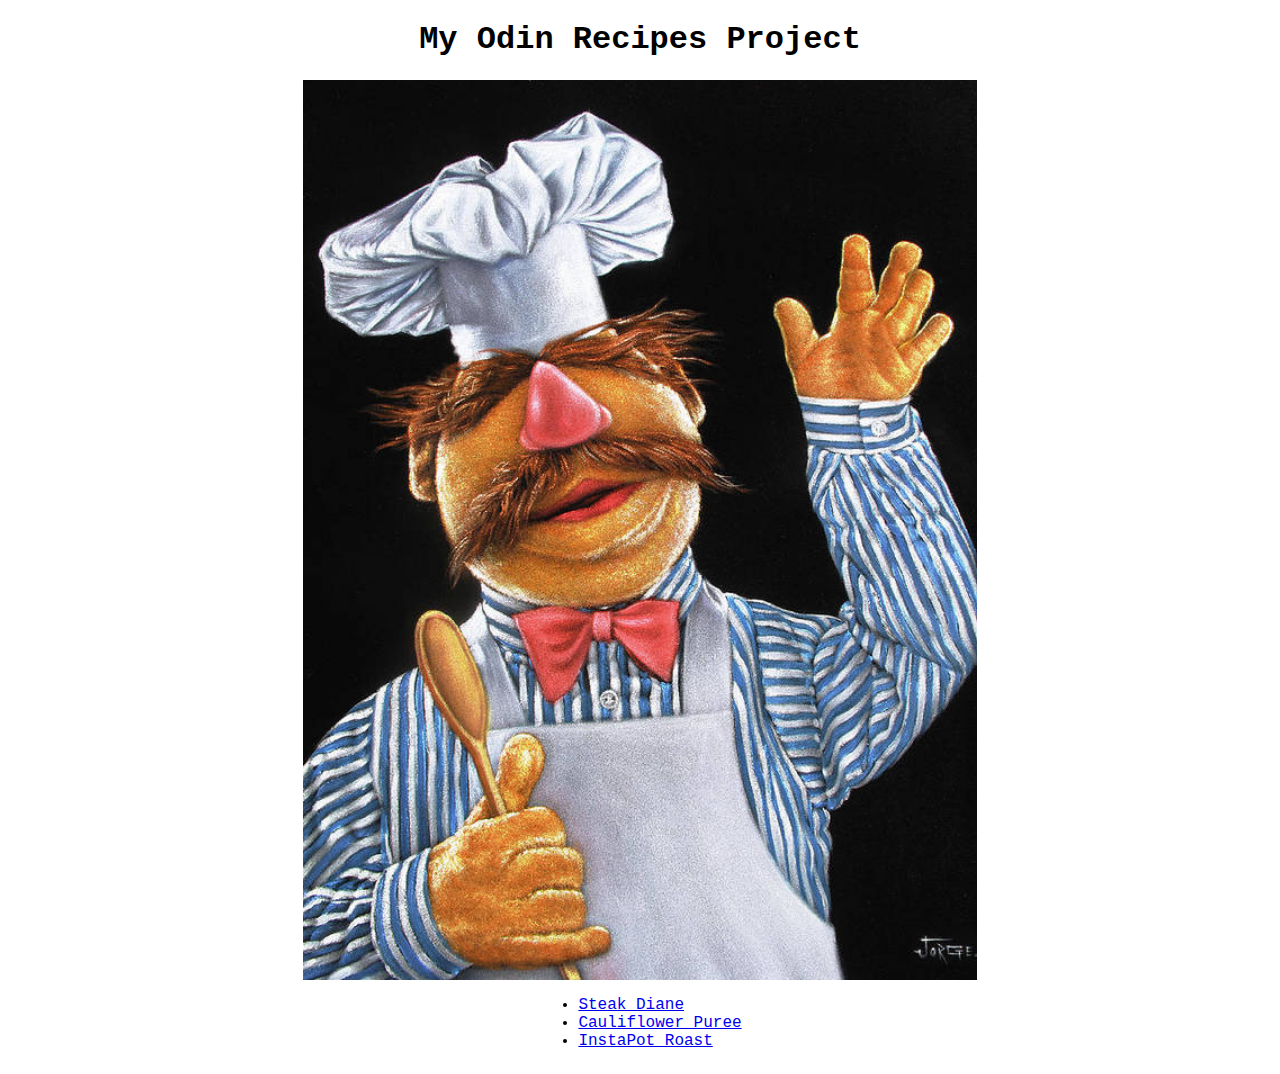
<file: index.html>
<!DOCTYPE html>

<html lang="en">
    <head>
        <meta charset="utf-8">
        <title>Odin Recipes</title>
        <link rel="stylesheet" href="style.css">
    </head>

    <body>
        <h1 class="heading">My Odin Recipes Project</h1>

        <img class="photo" src="../img/swedish-chef-jorge-terrones.jpg" alt="Moustached Muppet French Chef">

        <div class="container">
            <ul class="myUL">
                <li><a href="recipes/steakdiane.html">Steak Diane</a></li>
                <li><a href="recipes/caulpuree.html">Cauliflower Puree</a></li>    
                <li><a href="recipes/instapotroast.html">InstaPot Roast</a></li>
            </ul>
        </div>
    </body>
</html>
</file>
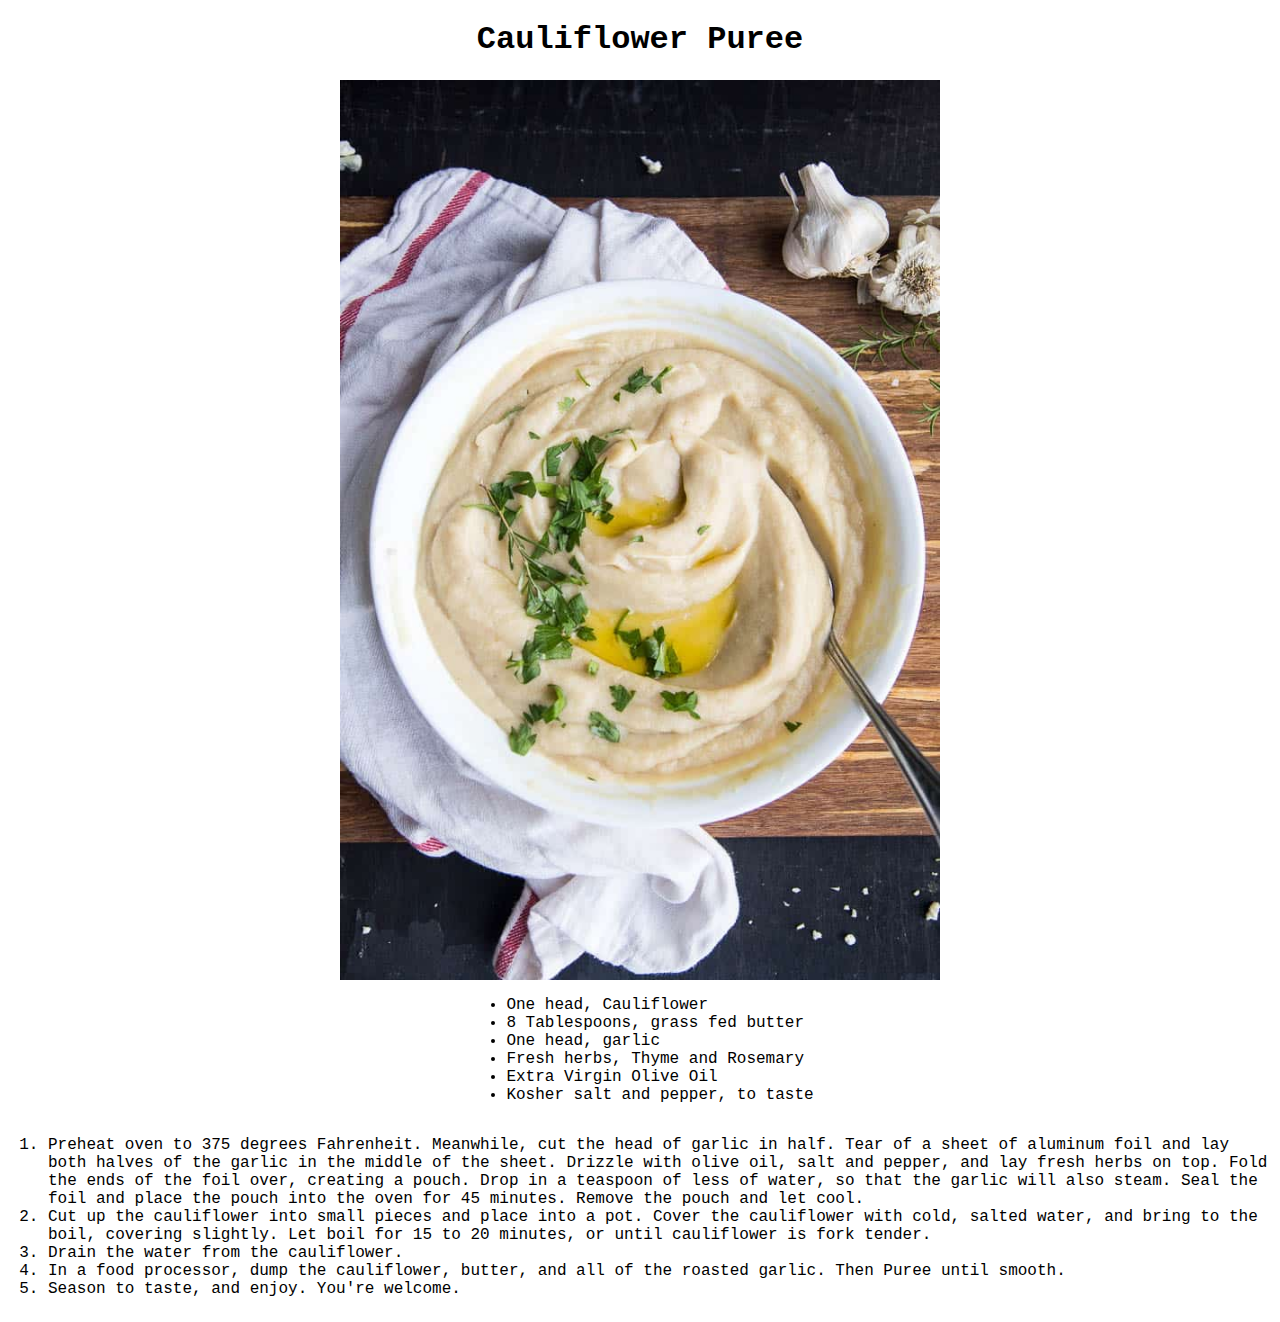
<file: recipes/caulpuree.html>
<!DOCTYPE html>

<html>
    <head lang="en">
        <meta charset="utf-8">
        <title>Cauliflower Puree</title>
        <link rel="stylesheet" href="caulpuree.css">
    </head>

    <body>
        <h1 class="header">Cauliflower Puree</h1>

        <img class="photo" src="../img/Caulpuree.jpg" alt="Smooth and creamy cauliflower puree">

        <div class="container1">
            <ul class="myUL">
                <li>One head, Cauliflower</li>
                <li>8 Tablespoons, grass fed butter</li>
                <li>One head, garlic</li>
                <li>Fresh herbs, Thyme and Rosemary</li>
                <li>Extra Virgin Olive Oil</li>
                <li>Kosher salt and pepper, to taste</li>
            </ul>
        </div>

        <div class="container2">
            <ol class="myOL">
                <li>Preheat oven to 375 degrees Fahrenheit.  Meanwhile, cut the head of garlic in half.  Tear of a sheet of aluminum foil and lay both halves of the garlic in the middle of the sheet.  Drizzle with olive oil, salt and pepper, and lay fresh herbs on top.  Fold the ends of the foil over, creating a pouch.  Drop in a teaspoon of less of water, so that the garlic will also steam.  Seal the foil and place the pouch into the oven for 45 minutes.  Remove the pouch and let cool.</li>
                <li>Cut up the cauliflower into small pieces and place into a pot.  Cover the cauliflower with cold, salted water, and bring to the boil, covering slightly.  Let boil for 15 to 20 minutes, or until cauliflower is fork tender.</li>
                <li>Drain the water from the cauliflower.</li>
                <li>In a food processor, dump the cauliflower, butter, and all of the roasted garlic.  Then Puree until smooth.</li>
                <li>Season to taste, and enjoy.  You're welcome.</li>
            </ol>
        </div>
    </body>
</html>
</file>
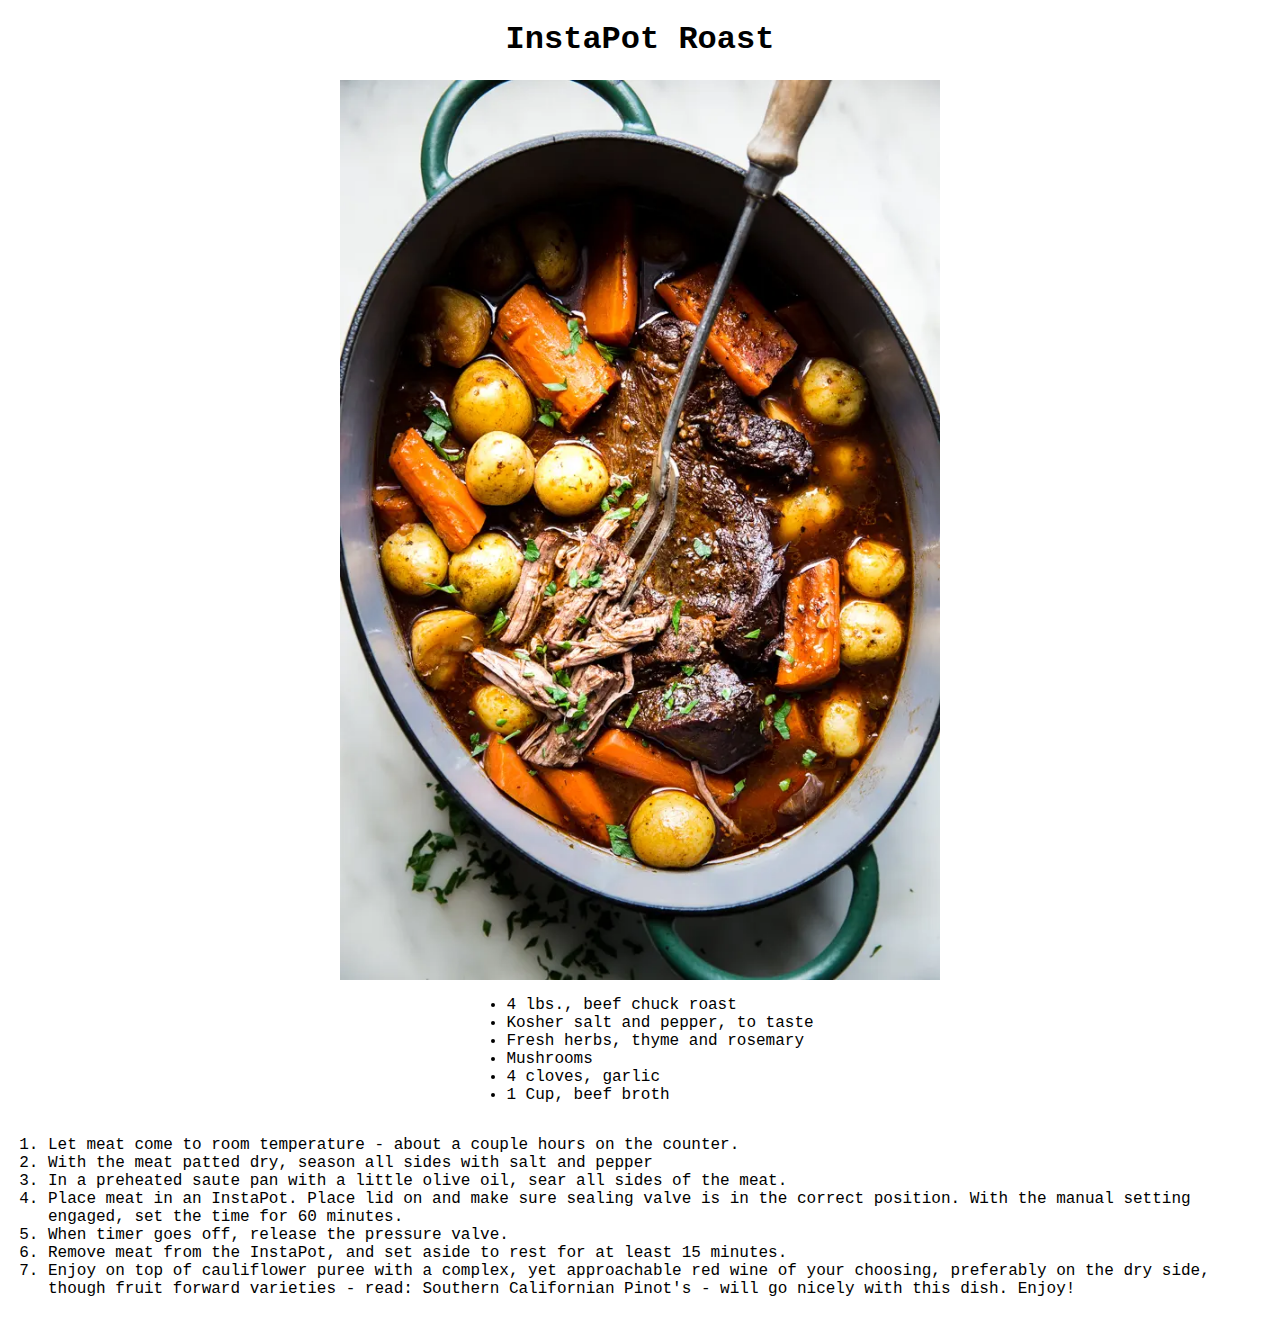
<file: recipes/instapotroast.html>
<!DOCTYPE html>

<html lang="en">
    <head>
        <meta charset="utf-8">
        <title>InstaPot Roast</title>
        <link rel="stylesheet" href="instapotroast.css">
    </head>

    <body>
        <h1 class="header">InstaPot Roast</h1>
        
        <img class="photo" src="../img/potroast.jpg" alt="Delicious Pot Roast in a Pot">

        <div class="container1">
            <ul class="myUL">
                <li>4 lbs., beef chuck roast</li>
                <li>Kosher salt and pepper, to taste</li>
                <li>Fresh herbs, thyme and rosemary</li>
                <li>Mushrooms</li>
                <li>4 cloves, garlic</li>
                <li>1 Cup, beef broth</li>
            </ul>
        </div>
        
        <div class="container2">
            <ol class="myOL">
                <li>Let meat come to room temperature - about a couple hours on the counter.</li>
                <li>With the meat patted dry, season all sides with salt and pepper</li>
                <li>In a preheated saute pan with a little olive oil, sear all sides of the meat.</li>
                <li>Place meat in an InstaPot.  Place lid on and make sure sealing valve is in the correct position.  With the manual setting engaged, set the time for 60 minutes.</li>
                <li>When timer goes off, release the pressure valve.</li>
                <li>Remove meat from the InstaPot, and set aside to rest for at least 15 minutes.</li>
                <li>Enjoy on top of cauliflower puree with a complex, yet approachable red wine of your choosing, preferably on the dry side, though fruit forward varieties - read: Southern Californian Pinot's - will go nicely with this dish.  Enjoy!</li>
            </ol>
        </div>
    </body>
</html>
</file>
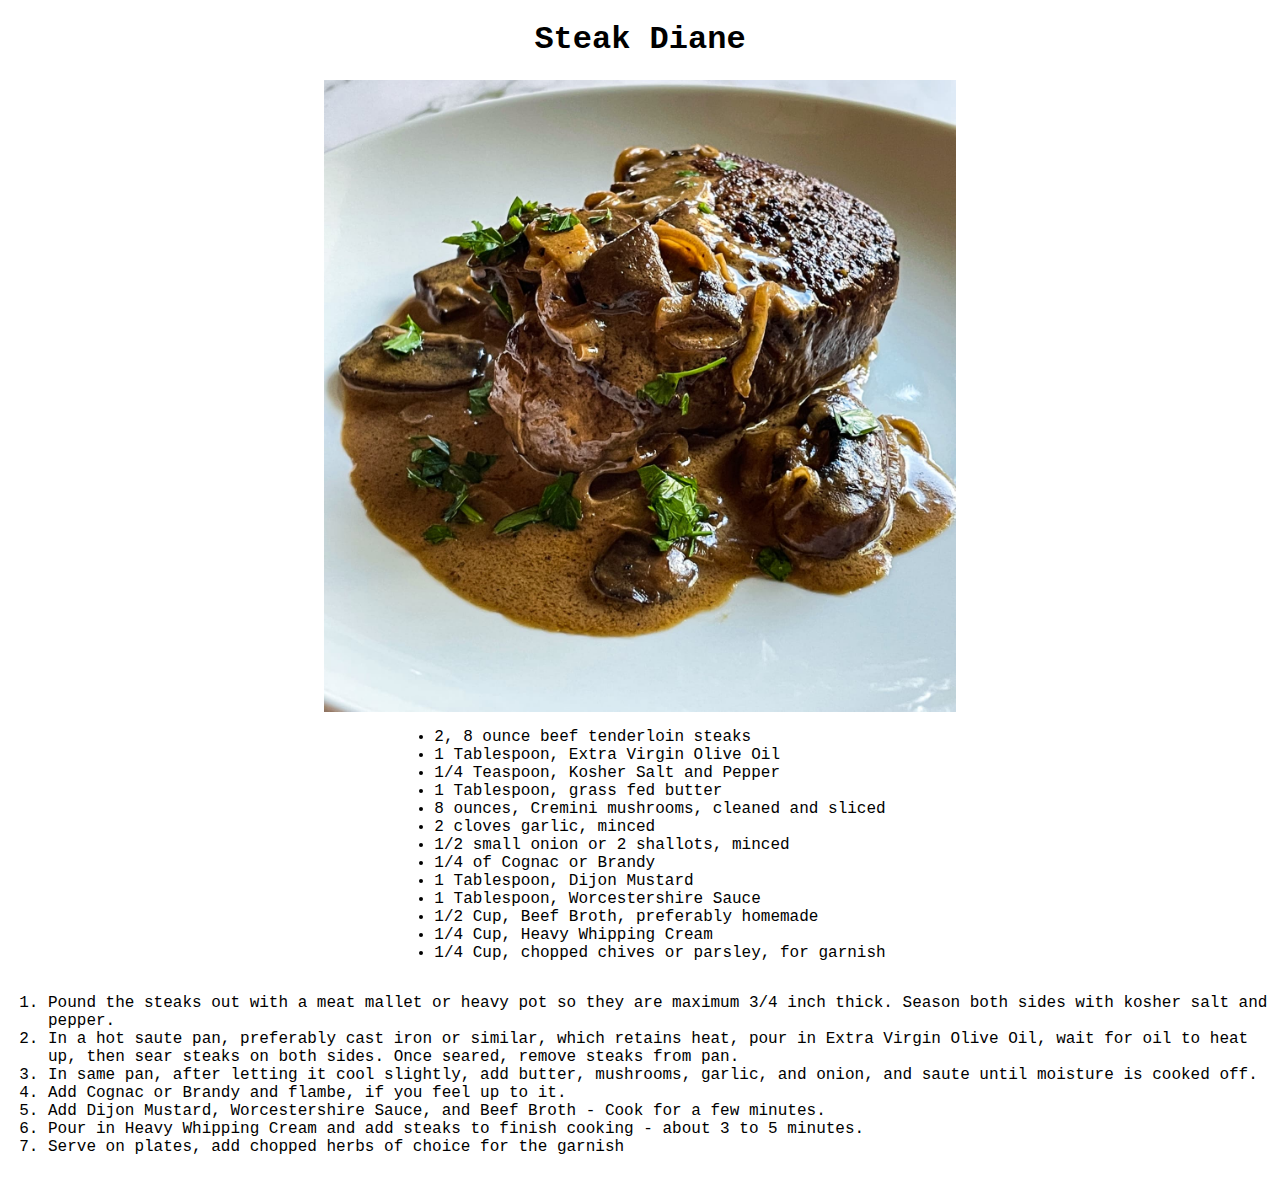
<file: recipes/steakdiane.html>
<!DOCTYPE html>

<html lang="en">
    <head>
        <meta charset="utf-8">
        <title>Steak Diane</title>
        <link rel="stylesheet" href="steakdiane.css">
    </head>

    <body>
        <h1 class="header">Steak Diane</h1>

        <img class="steak" src="../img/steakdiane.jpg" alt="A Photo of a Delicious Steak Diane">

        <div class="container1">
            <ul class="myUL">
                <li>2, 8 ounce beef tenderloin steaks</li>
                <li>1 Tablespoon, Extra Virgin Olive Oil</li>
                <li>1/4 Teaspoon, Kosher Salt and Pepper</li>
                <li>1 Tablespoon, grass fed butter</li>
                <li>8 ounces, Cremini mushrooms, cleaned and sliced</li>
                <li>2 cloves garlic, minced</li>
                <li>1/2 small onion or 2 shallots, minced</li>
                <li>1/4 of Cognac or Brandy</li>
                <li>1 Tablespoon, Dijon Mustard</li>
                <li>1 Tablespoon, Worcestershire Sauce</li>
                <li>1/2 Cup, Beef Broth, preferably homemade</li>
                <li>1/4 Cup, Heavy Whipping Cream</li>
                <li>1/4 Cup, chopped chives or parsley, for garnish</li>
            </ul>
        </div>
        <div class="container2">
            <ol class="myOL">
                <li>Pound the steaks out with a meat mallet or heavy pot so they are maximum 3/4 inch thick.  Season both sides with kosher salt and pepper.</li>
                <li>In a hot saute pan, preferably cast iron or similar, which retains heat, pour in Extra Virgin Olive Oil, wait for oil to heat up, then sear steaks on both sides.  Once seared, remove steaks from pan.</li>
                <li>In same pan, after letting it cool slightly, add butter, mushrooms, garlic, and onion, and saute until moisture is cooked off.</li>
                <li>Add Cognac or Brandy and flambe, if you feel up to it.</li>
                <li>Add Dijon Mustard, Worcestershire Sauce, and Beef Broth - Cook for a few minutes.</li>
                <li>Pour in Heavy Whipping Cream and add steaks to finish cooking - about 3 to 5 minutes.</li>
                <li>Serve on plates, add chopped herbs of choice for the garnish</li>
            </ol>
        </div>
    </body>

</html>
</file>
<file: style.css>
.heading,
div.container {
    text-align: center;
}

.heading {
    font-family: 'Courier New', Courier, monospace;
}

ul.myUL {
    display: inline-block;
    text-align: left;
    font-family: 'Courier New', Courier, monospace;
}

.photo {
    display: block;
    margin-left: auto;
    margin-right: auto;
    height: 900px;
    width: auto;
}
</file>
<file: recipes/caulpuree.css>
.header {
    text-align: center;
    font-family: 'Courier New', Courier, monospace;
}

.photo {
    display: block;
    margin-left: auto;
    margin-right: auto;
    height: 900px;
    width: auto;
}

div.container1 {
    text-align: center;   
}

ul.myUL {
    display: inline-block;
    text-align: left;
    font-family: 'Courier New', Courier, monospace;
}

div.container2 {
    text-align: center;
}

ol.myOL {
    display: inline-block;
    text-align: left;
    font-family: 'Courier New', Courier, monospace;
}
</file>
<file: recipes/instapotroast.css>
.header {
    text-align: center;
    font-family: 'Courier New', Courier, monospace;
}

.photo {
    display: block;
    margin-left: auto;
    margin-right: auto;
    height: 900px;
    width: auto;
}

div.container1 {
    text-align: center;
}

ul.myUL {
    display: inline-block;
    text-align: left;
    font-family: 'Courier New', Courier, monospace;
}

div.container2 {
    text-align: center;
}

ol.myOL {
    display: inline-block;
    text-align: left;
    font-family: 'Courier New', Courier, monospace;
}
</file>
<file: recipes/steakdiane.css>
.header {
    text-align: center;
    font-family: 'Courier New', Courier, monospace;
}

.steak {
    display: block;
    margin-left: auto;
    margin-right: auto;
    height: auto;
    width: 50%;
}

div.container1 {
    text-align: center;
}

ul.myUL {
    display: inline-block;
    text-align: left;
    font-family: 'Courier New', Courier, monospace;
}

div.container2 {
    text-align: center;
}

ol.myOL {
    display: inline-block;
    text-align: left;
    font-family: 'Courier New', Courier, monospace;
}
</file>
